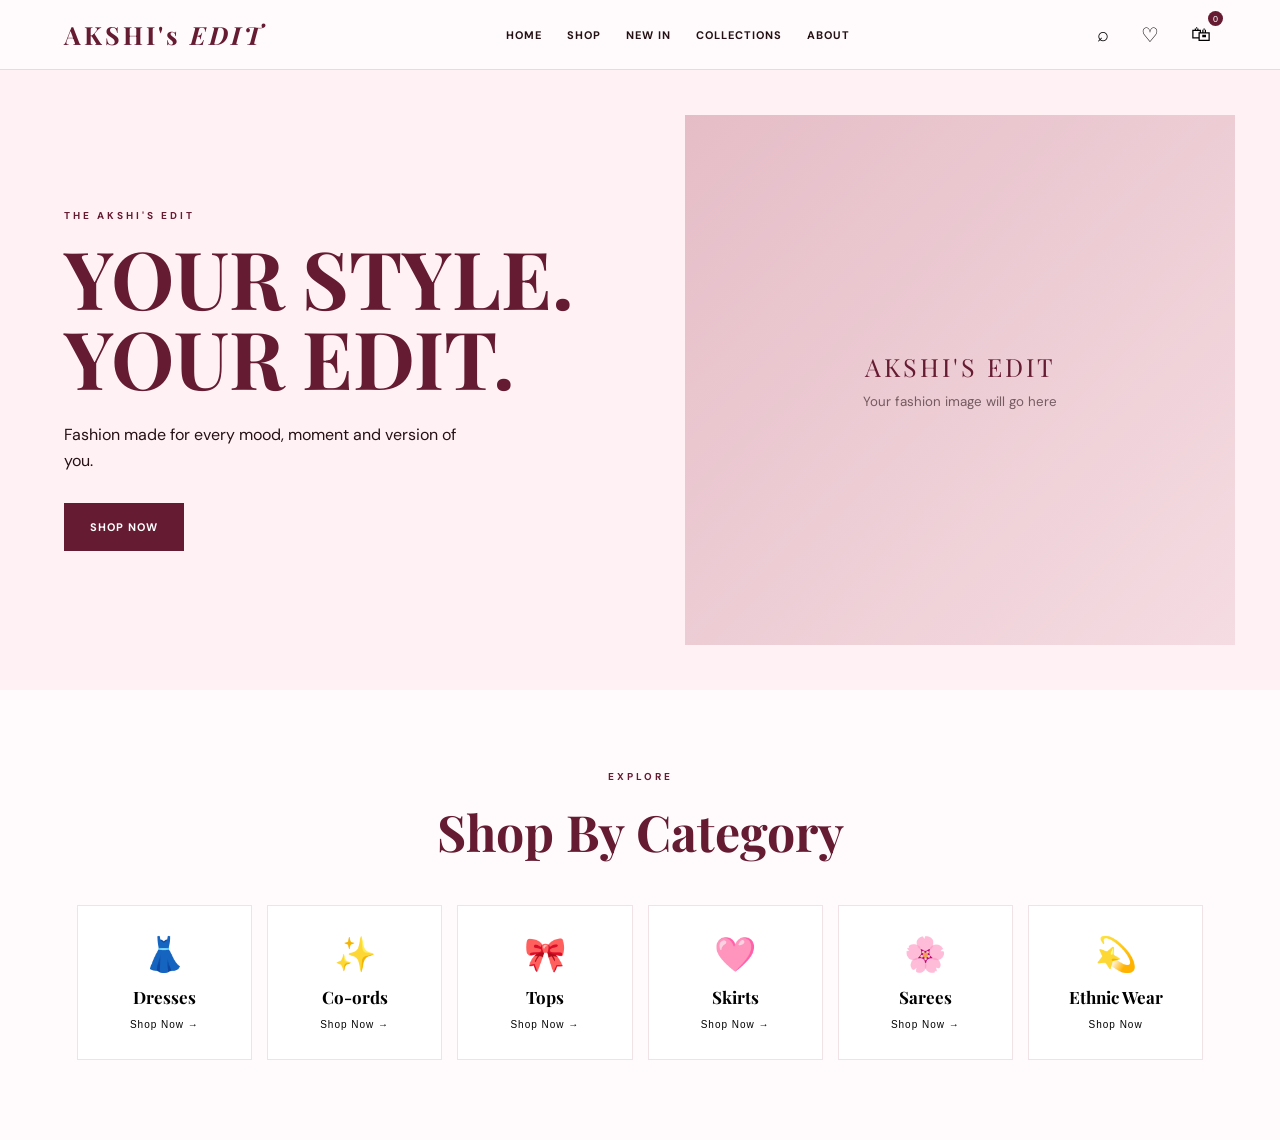
<file: index.html>
<!DOCTYPE html>
<html lang="en">
<head>
  <meta charset="UTF-8">
  <meta name="viewport" content="width=device-width, initial-scale=1.0">
  <title>Akshi's Edit | Your Style. Your Edit.</title>

  <link rel="stylesheet" href="style.css">

  <link rel="preconnect" href="https://fonts.googleapis.com">
  <link rel="preconnect" href="https://fonts.gstatic.com" crossorigin>
  <link href="https://fonts.googleapis.com/css2?family=DM+Sans:wght@400;500;600;700&family=Playfair+Display:wght@500;600;700&display=swap" rel="stylesheet">
</head>

<body>

  <!-- HEADER -->
  <header class="header">

    <button class="menu-btn" id="menuBtn">☰</button>

    <a href="#" class="logo">
      AKSHI's <span>EDIT</span>
    </a>

    <nav class="nav" id="nav">
      <a href="#home">Home</a>
      <a href="#shop">Shop</a>
      <a href="#new">New In</a>
      <a href="#collections">Collections</a>
      <a href="#about">About</a>
    </nav>

    <div class="header-actions">
      <button>⌕</button>
      <button>♡</button>

      <button class="cart-btn">
        🛍
        <span id="cartCount">0</span>
      </button>
    </div>

  </header>


  <!-- HERO -->
  <section class="hero" id="home">

    <div class="hero-content">
      <p class="eyebrow">THE AKSHI'S EDIT</p>

      <h1>
        YOUR STYLE.<br>
        YOUR EDIT.
      </h1>

      <p class="hero-text">
        Fashion made for every mood, moment and version of you.
      </p>

      <a href="#shop" class="primary-btn">SHOP NOW</a>
    </div>

    <div class="hero-image">
      <div class="image-placeholder">
        <span>AKSHI'S EDIT</span>
        <small>Your fashion image will go here</small>
      </div>
    </div>

  </section>


  <!-- CATEGORIES -->
  <section class="section" id="collections">

    <div class="section-heading">
      <p>EXPLORE</p>
      <h2>Shop By Category</h2>
    </div>

    <div class="categories">

      <button class="category-card">
        <div>👗</div>
        <h3>Dresses</h3>
        <span>Shop Now →</span>
      </button>

      <button class="category-card">
        <div>✨</div>
        <h3>Co-ords</h3>
        <span>Shop Now →</span>
      </button>

      <button class="category-card">
        <div>🎀</div>
        <h3>Tops</h3>
        <span>Shop Now →</span>
      </button>

      <button class="category-card">
        <div>🩷</div>
        <h3>Skirts</h3>
        <span>Shop Now →</span>
      </button>

      <button class="category-card">
        <div>🌸</div>
        <h3>Sarees</h3>
        <span>Shop Now →</span>
      </button>

      <button class="category-card">
        <div>💫</div>
        <h3>Ethnic Wear</h3>
        <span>Shop Now
</file>
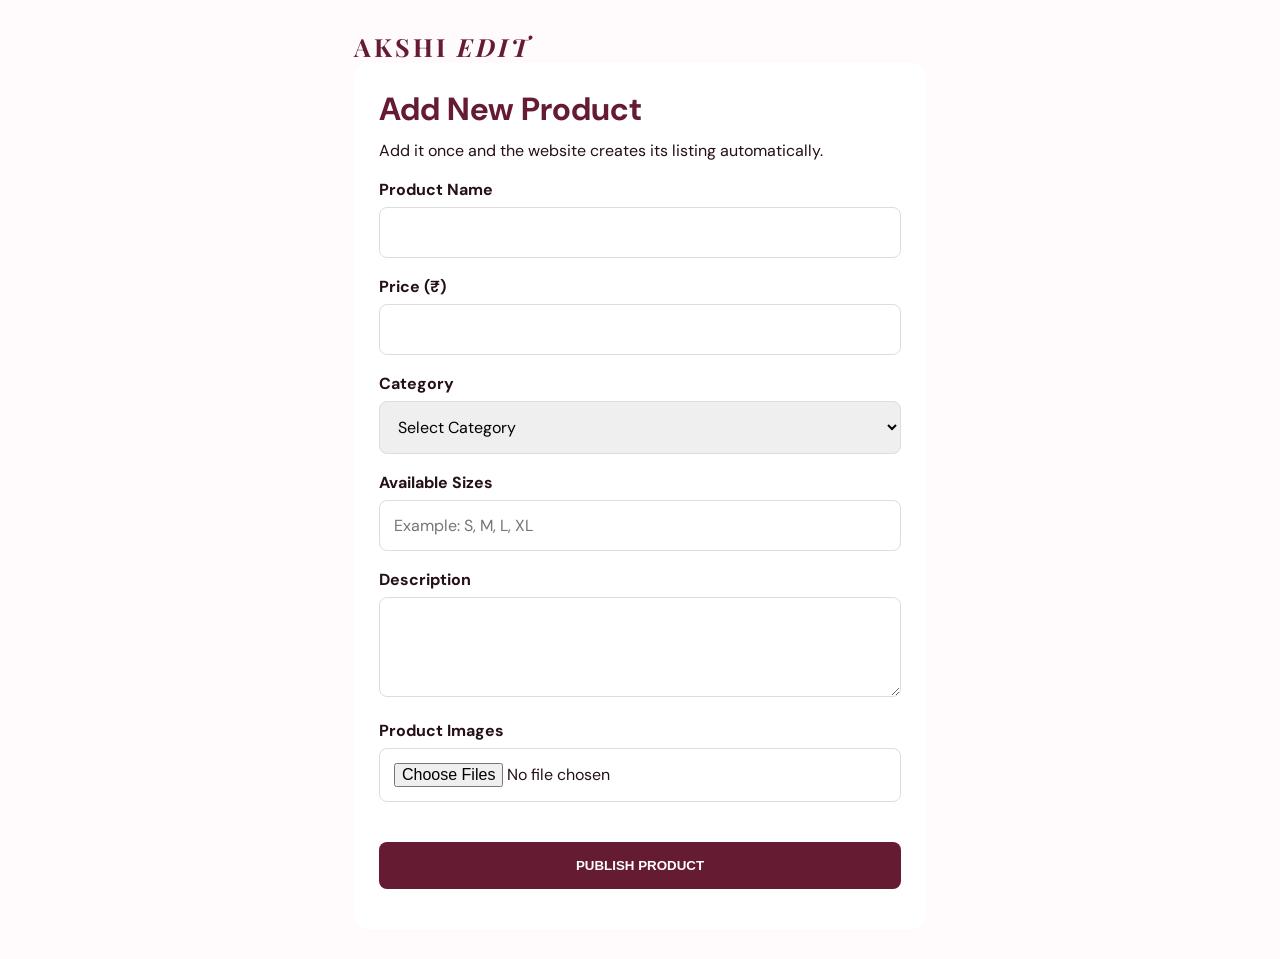
<file: add-product.html>
<!DOCTYPE html>
<html lang="en">
<head>
  <meta charset="UTF-8">
  <meta name="viewport" content="width=device-width, initial-scale=1.0">
  <title>Add Product | Akshi Edit</title>
  <link rel="stylesheet" href="style.css">
  <style>
    .admin-page {
      max-width: 700px;
      margin: auto;
      padding: 30px 5%;
    }

    .admin-box {
      background: white;
      padding: 25px;
      border-radius: 15px;
    }

    .admin-box h1 {
      color: #651b32;
      margin-bottom: 10px;
    }

    .admin-box label {
      display: block;
      margin-top: 18px;
      margin-bottom: 7px;
      font-weight: bold;
    }

    .admin-box input,
    .admin-box select,
    .admin-box textarea {
      width: 100%;
      padding: 14px;
      border: 1px solid #ddd;
      border-radius: 8px;
      font: inherit;
    }

    .admin-box textarea {
      min-height: 100px;
    }

    .preview-images {
      display: flex;
      flex-wrap: wrap;
      gap: 10px;
      margin-top: 15px;
    }

    .preview-images img {
      width: 90px;
      height: 120px;
      object-fit: cover;
      border-radius: 8px;
    }

    .publish-btn {
      width: 100%;
      margin-top: 25px;
      padding: 16px;
      border: 0;
      border-radius: 8px;
      background: #651b32;
      color: white;
      font-weight: bold;
      cursor: pointer;
    }

    #message {
      text-align: center;
      margin-top: 15px;
      font-weight: bold;
      color: #651b32;
    }
  </style>
</head>

<body>

  <div class="admin-page">
    <a href="index.html" class="logo">AKSHI <span>EDIT</span></a>

    <div class="admin-box">
      <h1>Add New Product</h1>
      <p>Add it once and the website creates its listing automatically.</p>

      <form id="productForm">

        <label>Product Name</label>
        <input id="name" required>

        <label>Price (₹)</label>
        <input id="price" type="number" required>

        <label>Category</label>
        <select id="category" required>
          <option value="">Select Category</option>
          <option>Dresses</option>
          <option>Co-ords</option>
          <option>Tops</option>
          <option>Skirts</option>
          <option>Sarees</option>
          <option>Ethnic Wear</option>
          <option>Bottoms</option>
          <option>Winter Wear</option>
          <option>Party Wear</option>
          <option>Accessories</option>
        </select>

        <label>Available Sizes</label>
        <input id="sizes" placeholder="Example: S, M, L, XL">

        <label>Description</label>
        <textarea id="description"></textarea>

        <label>Product Images</label>
        <input id="images" type="file" accept="image/*" multiple>

        <div class="preview-images" id="preview"></div>

        <button class="publish-btn" type="submit">
          PUBLISH PRODUCT
        </button>

        <p id="message"></p>
      </form>
    </div>
  </div>

  <script src="script.js"></script>
</body>
</html>
</file>
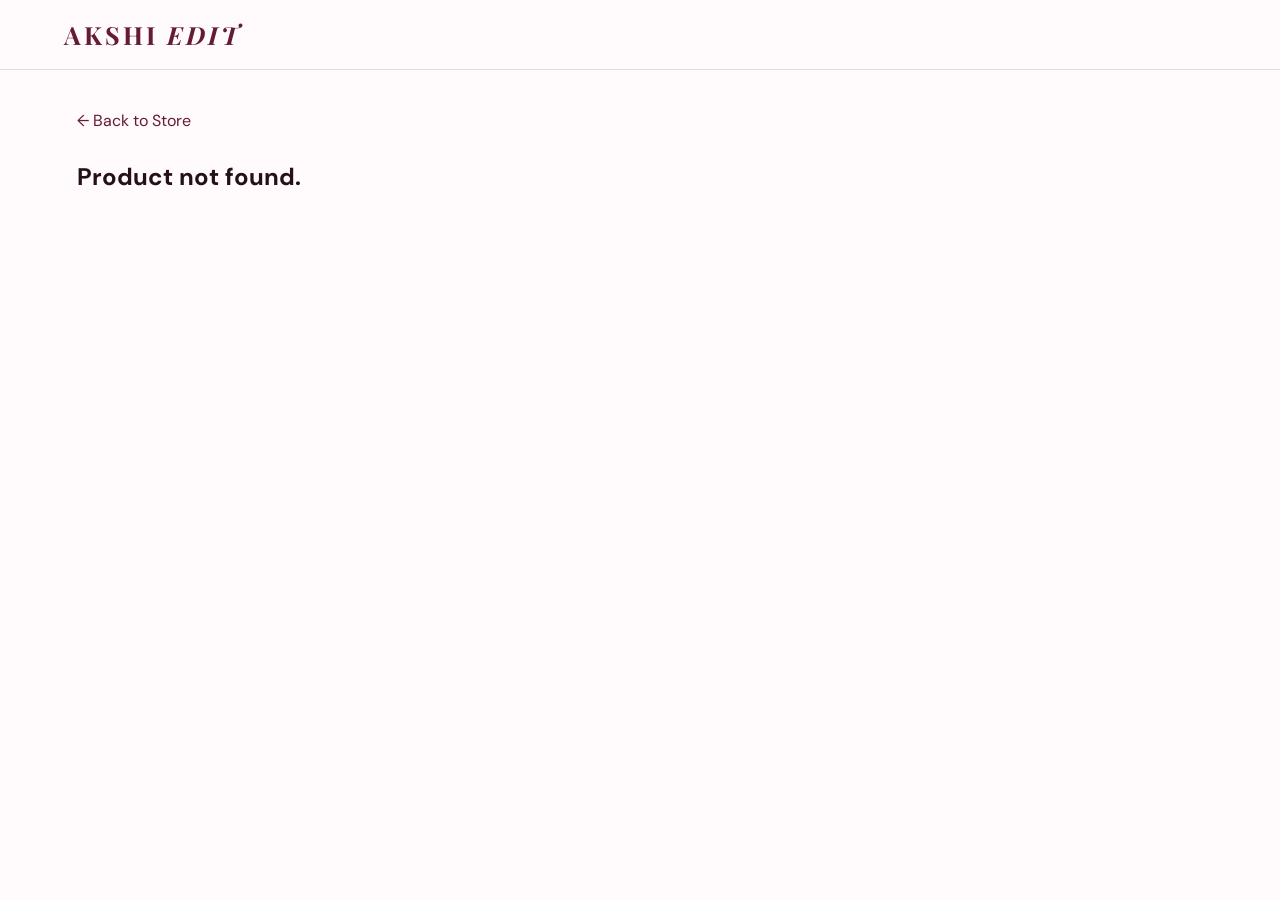
<file: product.html>
<!DOCTYPE html>
<html lang="en">
<head>
  <meta charset="UTF-8">
  <meta name="viewport" content="width=device-width, initial-scale=1.0">
  <title>Product | Akshi Edit</title>

  <link rel="stylesheet" href="style.css">

  <style>
    .product-page {
      padding: 40px 6%;
    }

    .back-store {
      display: inline-block;
      margin-bottom: 30px;
      color: #651b32;
      text-decoration: none;
    }

    .single-product {
      display: grid;
      grid-template-columns: 1.3fr 1fr;
      gap: 50px;
      max-width: 1200px;
      margin: auto;
    }

    .single-images {
      display: grid;
      grid-template-columns: 1fr 1fr;
      gap: 12px;
    }

    .single-images img,
    .no-image {
      width: 100%;
      aspect-ratio: 3 / 4;
      object-fit: cover;
    }

    .no-image {
      display: flex;
      align-items: center;
      justify-content: center;
      background: #efd8de;
      color: #651b32;
    }

    .single-info {
      padding-top: 20px;
    }

    .single-info > p:first-child {
      color: #651b32;
      font-size: 12px;
      letter-spacing: 2px;
    }

    .single-info h1 {
      font-family: "Playfair Display", serif;
      font-size: 42px;
      margin: 15px 0;
    }

    .single-info h2 {
      color: #651b32;
      margin-bottom: 25px;
    }

    .sizes,
    .description {
      margin: 20px 0;
      line-height: 1.7;
    }

    @media (max-width: 700px) {
      .single-product {
        grid-template-columns: 1fr;
        gap: 25px;
      }

      .single-info h1 {
        font-size: 32px;
      }
    }
  </style>
</head>

<body>

  <header class="header">
    <a href="index.html" class="logo">
      AKSHI <span>EDIT</span>
    </a>
  </header>

  <main class="product-page">

    <a href="index.html" class="back-store">
      ← Back to Store
    </a>

    <div id="productPage">
      Loading product...
    </div>

  </main>

  <script src="script.js"></script>

</body>
</html>
</file>
<file: style.css>
@import url("https://fonts.googleapis.com/css2?family=DM+Sans:wght@400;500;600;700&family=Playfair+Display:wght@500;600;700&display=swap");

:root {
  --pink: #f3a6b7;
  --light-pink: #fff1f4;
  --burgundy: #651b32;
  --dark: #241015;
  --cream: #fffafb;
}

* {
  box-sizing: border-box;
  margin: 0;
  padding: 0;
}

html {
  scroll-behavior: smooth;
}

body {
  background: var(--cream);
  color: var(--dark);
  font-family: "DM Sans", sans-serif;
}

a {
  color: inherit;
  text-decoration: none;
}

/* HEADER */

.header {
  align-items: center;
  background: var(--cream);
  border-bottom: 1px solid #eadadd;
  display: flex;
  height: 70px;
  justify-content: space-between;
  padding: 0 5%;
  position: sticky;
  top: 0;
  z-index: 100;
}

.logo,
.footer-logo {
  color: var(--burgundy);
  font-family: "Playfair Display", serif;
  font-size: 25px;
  font-weight: bold;
  letter-spacing: 3px;
}

.logo span {
  font-style: italic;
}

.nav {
  display: flex;
  gap: 25px;
}

.nav a {
  font-size: 11px;
  font-weight: bold;
  letter-spacing: 1px;
  text-transform: uppercase;
}

.header-actions {
  display: flex;
  gap: 10px;
}

.header-actions button,
.menu-btn {
  background: transparent;
  border: none;
  cursor: pointer;
  font-size: 20px;
}

.menu-btn {
  display: none;
}

.cart-btn {
  position: relative;
}

.cart-btn span {
  align-items: center;
  background: var(--burgundy);
  border-radius: 50%;
  color: white;
  display: flex;
  font-size: 9px;
  height: 15px;
  justify-content: center;
  position: absolute;
  right: -7px;
  top: -7px;
  width: 15px;
}

/* HERO */

.hero {
  background: var(--light-pink);
  display: grid;
  grid-template-columns: 1fr 1fr;
  min-height: 620px;
}

.hero-content {
  display: flex;
  flex-direction: column;
  justify-content: center;
  padding: 10%;
}

.eyebrow,
.section-heading p {
  color: var(--burgundy);
  font-size: 10px;
  font-weight: bold;
  letter-spacing: 3px;
  margin-bottom: 15px;
}

.hero h1 {
  color: var(--burgundy);
  font-family: "Playfair Display", serif;
  font-size: clamp(45px, 7vw, 80px);
  line-height: 1;
}

.hero-text {
  font-size: 16px;
  line-height: 1.6;
  margin: 25px 0 30px;
  max-width: 400px;
}

.primary-btn,
.add-btn {
  background: var(--burgundy);
  border: 1px solid var(--burgundy);
  color: white;
  display: inline-block;
  font-size: 11px;
  font-weight: bold;
  letter-spacing: 1px;
  padding: 16px 25px;
  width: fit-content;
}

.hero-image {
  padding: 7%;
}

.image-placeholder {
  align-items: center;
  background: linear-gradient(135deg, #e5bdc7, #f5dce2);
  display: flex;
  flex-direction: column;
  height: 100%;
  justify-content: center;
  min-height: 500px;
}

.image-placeholder span,
.product-image span {
  color: var(--burgundy);
  font-family: "Playfair Display", serif;
  letter-spacing: 3px;
}

.image-placeholder span {
  font-size: 25px;
}

.image-placeholder small {
  margin-top: 10px;
  opacity: 0.6;
}

/* GENERAL SECTION */

.section {
  padding: 80px 6%;
}

.section-heading {
  margin-bottom: 40px;
  text-align: center;
}

.section-heading h2,
.brand-banner h2 {
  color: var(--burgundy);
  font-family: "Playfair Display", serif;
  font-size: clamp(32px, 5vw, 50px);
}

/* CATEGORIES */

.categories {
  display: grid;
  gap: 15px;
  grid-template-columns: repeat(6, 1fr);
}

.category-card {
  background: white;
  border: 1px solid #f0e2e5;
  cursor: pointer;
  padding: 28px 8px;
}

.category-card div {
  font-size: 34px;
  margin-bottom: 12px;
}

.category-card h3 {
  font-family: "Playfair Display", serif;
  font-size: 17px;
  margin-bottom: 8px;
}

.category-card span {
  font-size: 10px;
  letter-spacing: 1px;
}

/* PRODUCTS */

.products-section {
  background: white;
}

.products {
  display: grid;
  gap: 20px;
  grid-template-columns: repeat(4, 1fr);
}

.product-card {
  background: var(--cream);
}

.product-image {
  align-items: center;
  background: linear-gradient(135deg, #efd8de, #e4bec8);
  aspect-ratio: 3 / 4;
  display: flex;
  justify-content: center;
}

.product-image span {
  font-size: 13px;
}

.product-info {
  padding: 15px;
}

.product-info p {
  color: #8c6d74;
  font-size: 9px;
  letter-spacing: 1px;
  margin-bottom: 7px;
}

.product-info h3 {
  font-family: "Playfair Display", serif;
  font-size: 18px;
  margin-bottom: 10px;
}

.product-info strong {
  color: var(--burgundy);
}

.add-btn {
  cursor: pointer;
  margin-top: 15px;
  width: 100%;
}

/* BRAND */

.brand-banner {
  background: var(--pink);
  padding: 90px 6%;
  text-align: center;
}

.brand-banner p {
  color: var(--burgundy);
  font-size: 10px;
  font-weight: bold;
  letter-spacing: 4px;
  margin-bottom: 20px;
}

.brand-banner h2 {
  color: var(--dark);
  margin-bottom: 30px;
}

.brand-banner a {
  border-bottom: 1px solid var(--dark);
  font-size: 10px;
  font-weight: bold;
  letter-spacing: 1px;
  padding-bottom: 5px;
}

/* FOOTER */

footer {
  background: var(--burgundy);
  color: white;
  display: grid;
  gap: 35px;
  grid-template-columns: 2fr 1fr 1fr 1fr;
  padding: 65px 6%;
}

.footer-logo {
  color: white;
}

.footer-links {
  display: flex;
  flex-direction: column;
  gap: 10px;
}

.footer-links h4 {
  font-size: 10px;
  letter-spacing: 2px;
  margin-bottom: 10px;
}

.footer-links a {
  color: #f3dce2;
  font-size: 13px;
}

.copyright {
  background: #4c1025;
  color: #e8cbd2;
  font-size: 9px;
  letter-spacing: 1px;
  padding: 17px;
  text-align: center;
}

/* MOBILE */

@media (max-width: 800px) {

  .menu-btn {
    display: block;
  }

  .nav {
    background: var(--cream);
    display: none;
    flex-direction: column;
    left: 0;
    padding: 25px 5%;
    position: absolute;
    top: 70px;
    width: 100%;
  }

  .nav.show {
    display: flex;
  }

  .hero {
    grid-template-columns: 1fr;
  }

  .hero-content {
    min-height: 500px;
    padding: 12% 8%;
  }

  .hero-image {
    padding: 5%;
  }

  .image-placeholder {
    min-height: 400px;
  }

  .categories {
    grid-template-columns: repeat(3, 1fr);
  }

  .products {
    grid-template-columns: repeat(2, 1fr);
  }

  footer {
    grid-template-columns: 1fr 1fr;
  }
}

@media (max-width: 450px) {

  .header {
    padding: 0 4%;
  }

  .logo {
    font-size: 19px;
  }

  .header-actions {
    gap: 5px;
  }

  .section {
    padding: 60px 5%;
  }

  .category-card {
    padding: 20px 5px;
  }

  .category-card div {
    font-size: 26px;
  }

  .category-card h3 {
    font-size: 14px;
  }

  .category-card span {
    display: none;
  }

  .products {
    gap: 10px;
  }

  .product-info {
    padding: 11px;
  }

  .product-info h3 {
    font-size: 15px;
  }

  footer {
    grid-template-columns: 1fr 1fr;
    padding: 50px 6%;
  }
}
/* Better spacing between header icons */
.header-actions {
  display: flex;
  align-items: center;
  gap: 22px;
}

.header-actions button {
  padding: 5px;
}

@media (max-width: 450px) {
  .header-actions {
    gap: 14px;
  }
}
.product-image {
  overflow: hidden;
}

.product-image img {
  width: 100%;
  height: 100%;
  object-fit: cover;
}

.product-card a {
  color: inherit;
  text-decoration: none;
  display: block;
}

.empty-products {
  grid-column: 1 / -1;
  text-align: center;
  padding: 40px;
}
.product-image {
  overflow: hidden;
}

.product-image img {
  width: 100%;
  height: 100%;
  object-fit: cover;
}

.product-card a {
  color: inherit;
  text-decoration: none;
  display: block;
}

.empty-products {
  grid-column: 1 / -1;
  text-align: center;
  padding: 40px;
}
</file>
